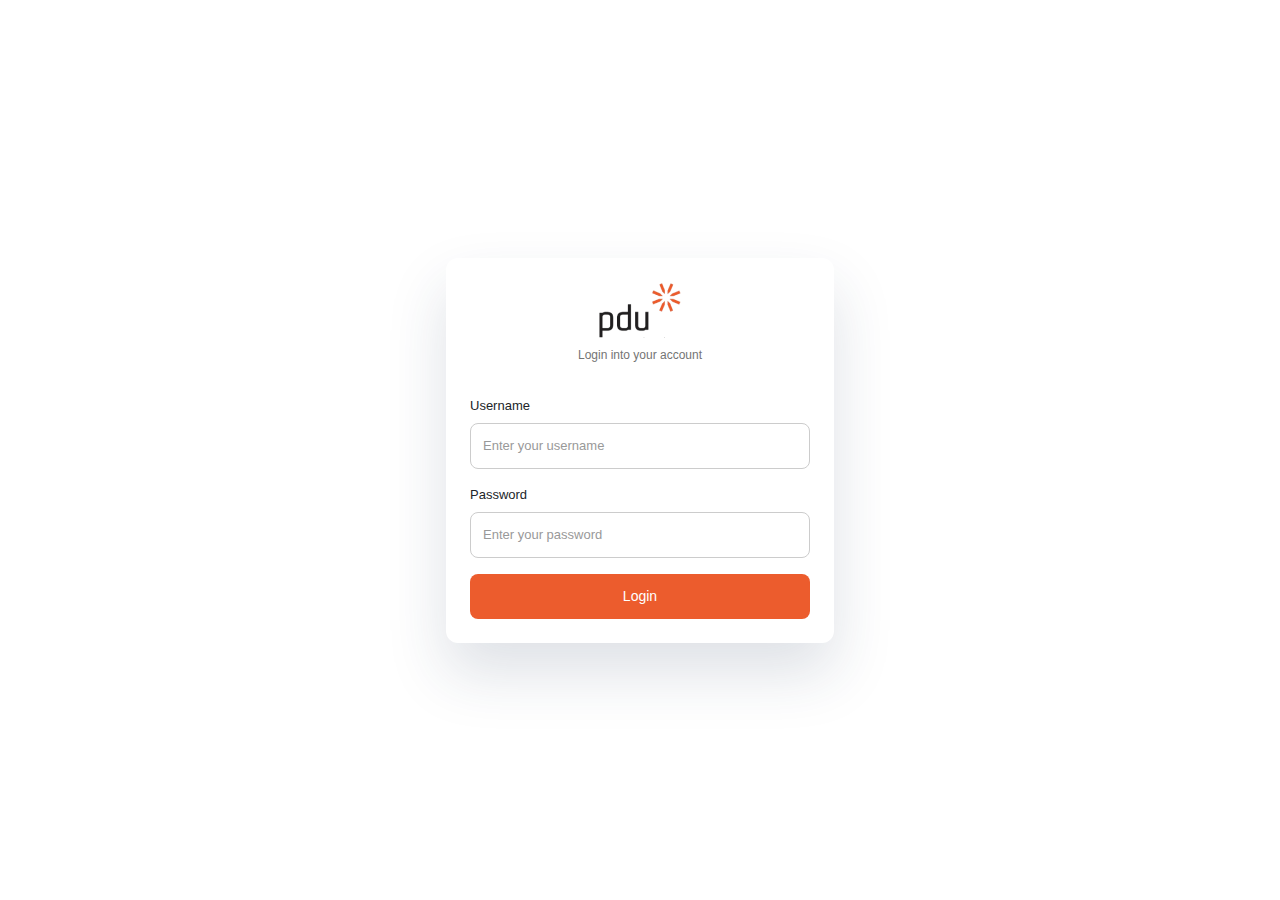
<file: pdu_dashboard/index.html>
<!DOCTYPE html>
<html lang="en">

<head>
    <meta charset="UTF-8">
    <meta name="viewport" content="width=device-width, initial-scale=1.0">
    <link href="https://cdn.jsdelivr.net/npm/bootstrap@5.3.3/dist/css/bootstrap.min.css" rel="stylesheet"
        integrity="sha384-QWTKZyjpPEjISv5WaRU9OFeRpok6YctnYmDr5pNlyT2bRjXh0JMhjY6hW+ALEwIH" crossorigin="anonymous">
    <script src="https://cdn.jsdelivr.net/npm/bootstrap@5.3.3/dist/js/bootstrap.bundle.min.js"
        integrity="sha384-YvpcrYf0tY3lHB60NNkmXc5s9fDVZLESaAA55NDzOxhy9GkcIdslK1eN7N6jIeHz" crossorigin="anonymous">
    </script>
    <title>Login</title>
    <link rel="icon" href="assets/icon.png" type="image/png">
    <link rel="stylesheet" href="assets/css/style.css">
</head>

<body>
    <div class="container d-flex justify-content-center align-items-center vh-100">
        <div class="shadow-box login-card">
            <div class="row justify-content-center align-items-center mb-3">
                <div class="text-center">
                    <img src="assets//img/logo-big.png" alt="Logo PDU">
                    <p class="bodytext gray mt-2">Login into your account</p>
                </div>
            </div>
            <form action="dashboard.html" method="">
                <div class="mb-3">
                    <p class="subtitle mb-2">Username</p>
                    <input type="text" name="username" placeholder="Enter your username" id="username">
                </div>
                <div class="mb-3">
                    <p class="subtitle mb-2">Password</p>
                    <input type="password" name="password" placeholder="Enter your password" id="password">
                </div>
                <input type="submit" class="button-primary" value="Login">
            </form>
        </div>
    </div>
</body>

</html>
</file>
<file: pdu_dashboard/assets/css/style.css>
@import url('https://fonts.googleapis.com/css2?family=Inter:wght@100..900&display=swap');

:root {
    --primary: #EC5C2D;
    --gray: #747474;
}

* {
    font-family: "Roboto", sans-serif;
}

.title {
    font-size: 14px;
    font-weight: 400;
}

.subtitle {
    font-size: 13px;
    font-weight: 500;
}

.bodytext {
    font-size: 12px;
    font-weight: 400;
}

.gray {
    color: var(--gray);
}

.shadow-box {
    box-shadow: 0 30px 60px rgba(32, 56, 85, 0.15);
}

.login-card {
    background-color: white;
    padding: 24px;
    width: fit-content;
    border-radius: 12px;
}

input[type="text"],
input[type="password"] {
    width: 340px;
    padding: 12px;
    border: 1px solid #ccc;
    border-radius: 8px;
    font-size: 13px;
    color: #333;
}

::placeholder {
    color: #999;
    font-size: 13px;
}

input[type="text"]:focus,
input[type="password"]:focus {
    outline: none;
    border-color: var(--primary);
}

.button-primary {
    font-size: 14px;
    color: white;
    padding: 12px;
    width: 100%;
    background-color: var(--primary);
    border: none;
    border-radius: 8px;
}

.button-primary:hover {
    background-color: #da5021;
}

.top-bar {
    width: 100%;
    padding: 0px 32px;
    height: fit-content;
}

.tab-active {
    font-size: 14px;
    padding: 12px 48px;
    border-bottom: 2px solid var(--primary);
    gap: 16px;
}

.tab-inactive {
    font-size: 14px;
    padding: 12px 48px;
    color: var(--gray);
    gap: 16px;
}

.tab-active:hover,
.tab-inactive:hover {
    background-color: #f8f8f8;
}

.chart-container {
    height: 100%;
}

.tag {
    font-size: 12px;
    font-weight: 600;
    padding: 0px 4px;
    background-color: #E9E9E9;
    width: fit-content;
    border-radius: 4px;
}

nav {
    margin-left: 70px;
}

.sidebar {
    margin-left: 80px;
}

.wrap {
    border-radius: 8px;
    background: #FFF;
    padding: 2px 8px;
    gap: 10px;
    width: 310px;
    height: 98%;
    padding-left: 20px;
    padding-top: 30px;
}

.nama {
    color: var(--Monochrome-100, #292641);
    font-size: 14px;
    font-weight: 400;
}

.nilai {
    border-radius: 6px;
    background: var(--Monochrome-100, #292641);
    color: #FFF;
    height: 24px;
    line-height: 24px;
    margin-top: -3px;
}

.satuan {
    color: var(--Monochrome-100, #292641);
    font-size: 15px;
    font-weight: 400;
}

.nav-link {
    font-size: 15px;
    font-weight: 400;
    color: var(--Monochrome-100, #292641);
}

.btn-secondary {
    background-color: #FFF;
    color: #000;
    border: 0.5px solid rgba(41, 38, 65, 0.30);
}
</file>
